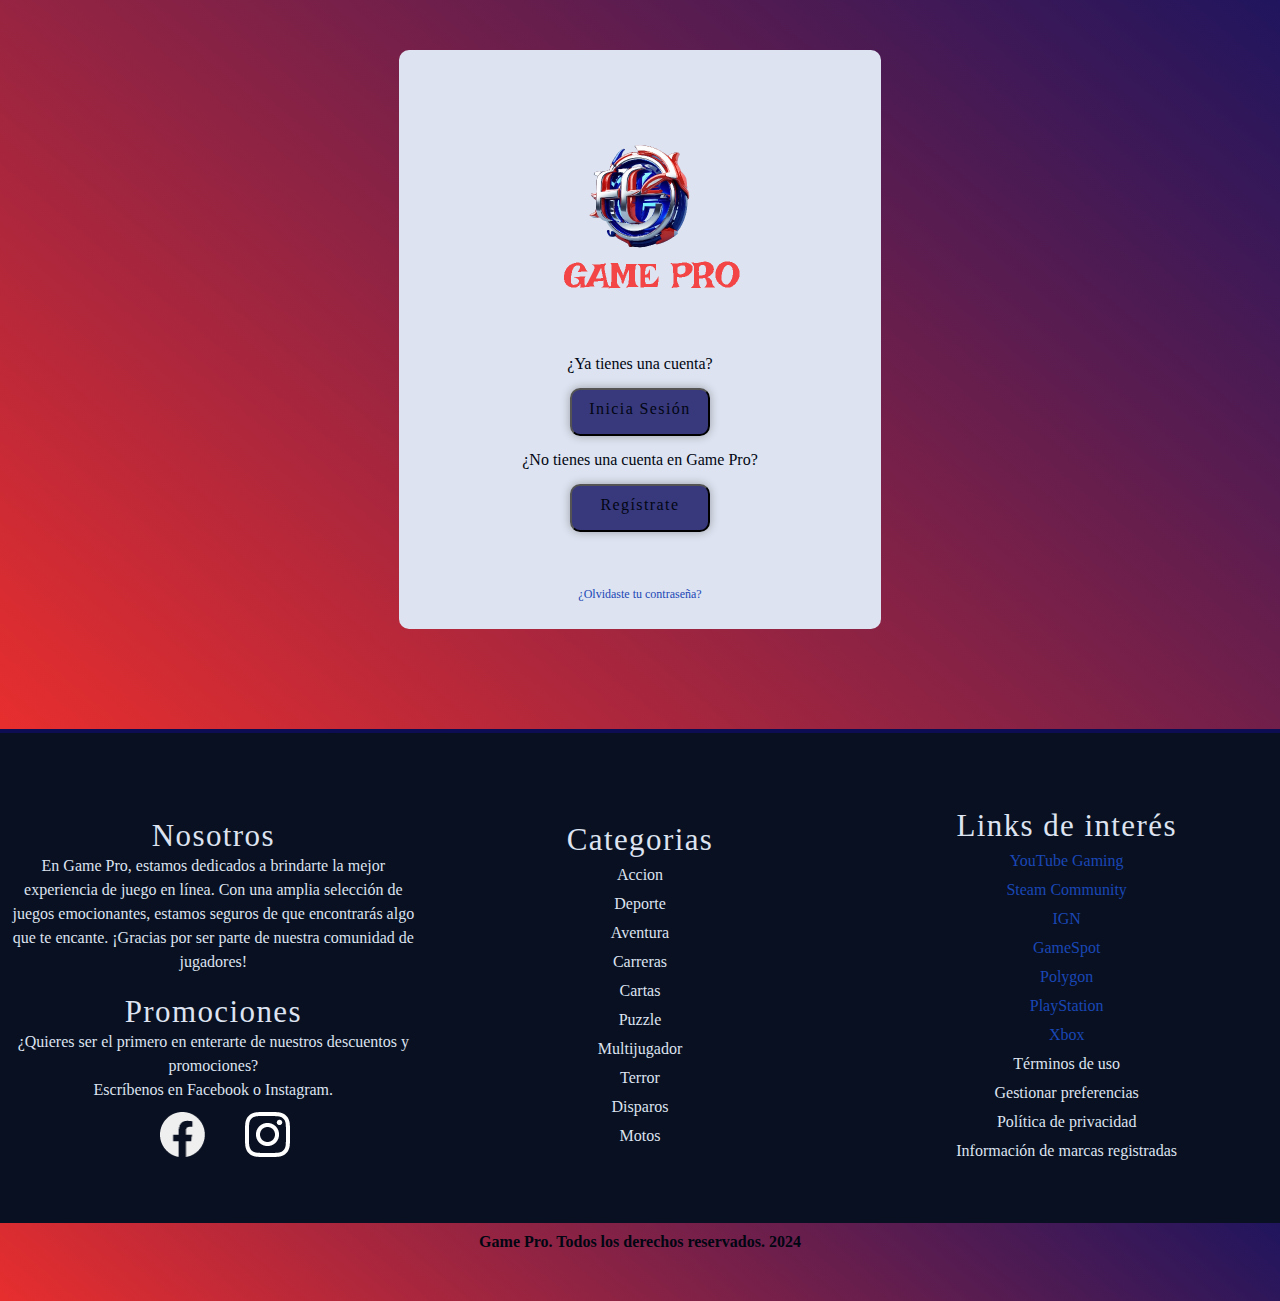
<file: index.html>
<!DOCTYPE html>
<html lang="en">
<head>
    <meta charset="UTF-8">
    <meta name="viewport" content="width=device-width, initial-scale=1.0">
    <link rel="stylesheet" href="css/style.css">
    <title>Login(index)</title>
</head>
<body>
    <div class="body">
        <div class="container">
            <div class="form">
                <div class="form_logo">
                    <div class="logo-container">
                        <a href="home.html">
                            <img id="logo" src="imgA/logo-claro.png" class="img">
                        </a>
                    </div>
                </div>
                <form class="form"> 
                    <div class="text">
                        <h6>¿Ya tienes una cuenta?</h6>
                    </div>
                    <div class="button-section">
                        <button class="button"><h3><a href="ingresar.html">Inicia Sesión</a></h3></button> 
                    </div>
                    <div class="text">
                        <h6>¿No tienes una cuenta en Game Pro?</h6>
                    </div> 
                    <div class="button2-section">
                        <button class="button"><h3><a href="registro.html">Regístrate</a></h3></button> 
                    </div>
                    <div class="contrasena">
                        <p class="contrasena">¿Olvidaste tu contraseña?</p>
                    </div>
                </form>
            </div>
        </div>
    </div>

    <!-- Footer -->
    <footer class="fat-footer">
        <div class="columna">
            <h3 class="blanca">Nosotros</h3>
            <p>En Game Pro, estamos dedicados a brindarte la mejor experiencia de juego en línea. Con una amplia selección de juegos emocionantes, estamos seguros de que encontrarás algo que te encante. ¡Gracias por ser parte de nuestra comunidad de jugadores!</p>
            <h3 class="blanca">Promociones</h3>
            <p>¿Quieres ser el primero en enterarte de nuestros descuentos y promociones?</p>
            <p>Escríbenos en Facebook o Instagram.</p>
            <div class="redes">
                <div class="iconos">
                    <img src="imgA/facebook.png">
                    <img src="imgA/ins.png">
                </div>
            </div>
        </div>
        <div class="columna">
            <div class="categorias">
                <ul>
                    <li><h3 class="blanca">Categorias</h3></li> 
                    <li>Accion</li>
                    <li>Deporte</li>
                    <li>Aventura</li>
                    <li>Carreras</li>
                    <li>Cartas</li>
                    <li>Puzzle</li>
                    <li>Multijugador</li>
                    <li>Terror</li>
                    <li>Disparos</li>
                    <li>Motos</li>
                    
                </ul>
            </div>
        </div>
        <div class="columna">
            <div class="terminos">
                <ul>
                    <li><h3 class="blanca">Links de interés</h3></li>
                    <div class="links">
                       
                        <li><a href="https://www.youtube.com/gaming" target="_blank">YouTube Gaming</a></li>
                        <li><a href="https://www.steamcommunity.com/" target="_blank">Steam Community</a></li>
                        <li><a href="https://www.ign.com/" target="_blank">IGN</a></li>
                        <li><a href="https://www.gamespot.com/" target="_blank">GameSpot</a></li>
                        <li><a href="https://www.polygon.com/" target="_blank">Polygon</a></li>
                        <li><a href="https://www.playstation.com/" target="_blank">PlayStation</a></li>
                        <li><a href="https://www.xbox.com/" target="_blank">Xbox</a></li>
                    </div>
                    <li>Términos de uso</li>
                    <li>Gestionar preferencias</li>
                    <li>Política de privacidad</li>
                    <li>Información de marcas registradas</li>
                </ul>
            </div>
        </div>
    </footer>
    <div class="derechos-reservados">
        <div class="pie">
            <p class="negrita">Game Pro. Todos los derechos reservados. 2024</p>
        </div>
    </div>
</body>
</html>
</file>
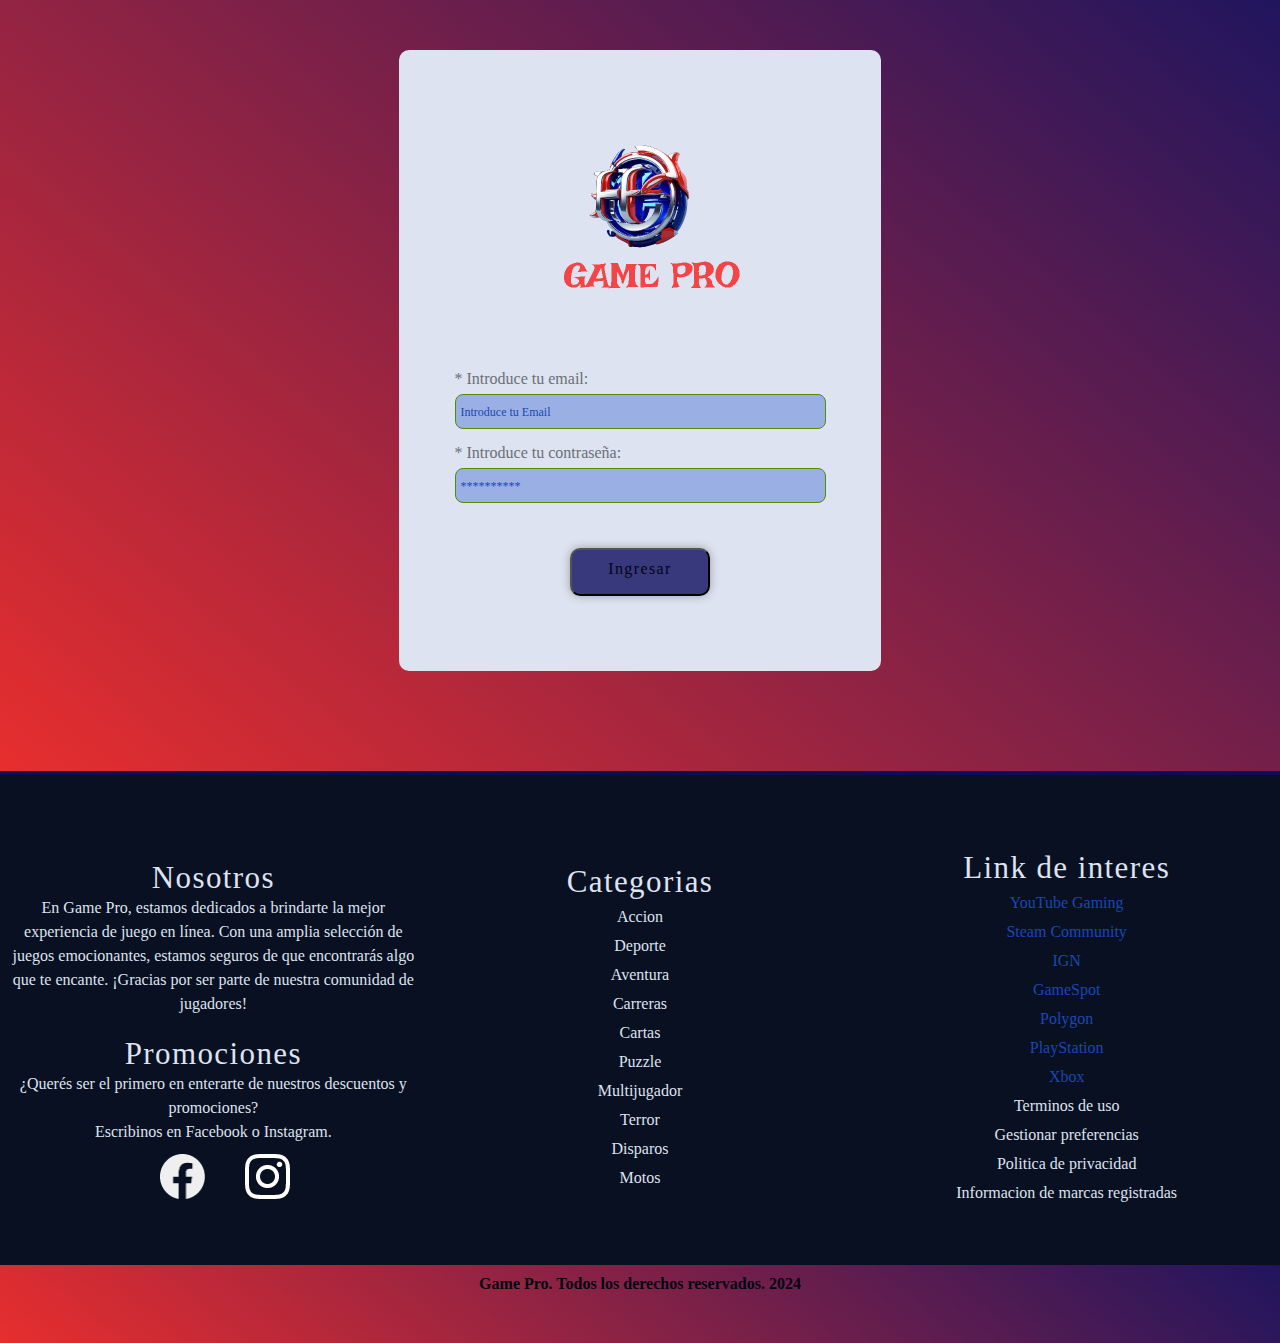
<file: ingresar.html>
<!DOCTYPE html>
<html lang="en">
<head>
    
    <meta charset="UTF-8">
    <meta name="viewport" content="width=device-width, initial-scale=1.0">
    <link rel="stylesheet" href="css/style.css">
   
    
    <title>Ingresar</title>
</head>
<body>

<div class="body">

    <div class="container ">
        <div class="contenedor_3d">

        <div class="form">

            <div class="form_logo">

                 <div class="logo-container">

                    <img id="logo"  src="imgA/logo-claro.png" class="img">
                </div>
                   
                </div>


        
            <form id="miFormulario">
<div class="form">
            <div class="email">
                <label for="email"><p class="etiq" >* Introduce tu email:</p></label>
                <input type="email" name="correo"  id="email" placeholder ="Introduce tu Email" required>
            </div>
            <div class="input-container">
                <label for="password"><p class="etiq">* Introduce tu contraseña:</p></label>
                <input type="password" name="contrasena"  id="password" placeholder="**********" required>
            </div>
            <button type="submit" class="button btn  bt efectos"><h3><a href="loading.html">Ingresar</a></h3></button>

            <div id="mensaje-confirmacion" class="oculto">¡Registro exitoso!</div>
            
        </div>
            </form>
        </div>
                  </div>
                       </div>
                    </div>

<!-------------------------------------------Footer------------------------------------------>

   

<footer class="fat-footer">
    <div class="columna">

         <h3 class="blanca">Nosotros</h3>

         <p>En Game Pro, estamos dedicados a brindarte la mejor experiencia de juego en línea. Con una amplia selección de juegos emocionantes, estamos seguros de que encontrarás algo que te encante.  ¡Gracias por ser parte de nuestra comunidad de jugadores!</p>
         <h3 class="blanca">Promociones</h3>
        <p >¿Querés ser el primero en enterarte de nuestros descuentos y promociones? </p>
       
        
        <p>Escribinos en Facebook o Instagram. </p>

         <div class="redes">
          

           <div class="iconos">

             <img src="imgA/facebook.png">
              <img src="imgA/ins.png">


                 </div>
                       </div>
    
                               </div>





        
    <div class="columna">

        <div class="categorias">
        
            <ul>

       <li><h3 class="blanca">Categorias</h3></li> 

        <li>Accion</li>
        <li>Deporte</li>
        <li>Aventura</li>
        <li>Carreras</li>
        <li>Cartas</li>
        <li>Puzzle</li>
        <li>Multijugador</li>
        <li>Terror</li>
        <li>Disparos</li>
        <li>Motos</li>
        

    </ul>

                        </div>

    </div>



    <div class="columna">

        <div class="terminos">
        <ul>
           

        <li><h3 class="blanca">Link de interes</h3></li>
        <div class="links">
           
            <li><a href="https://www.youtube.com/gaming" target="_blank">YouTube Gaming</a></li>
            <li><a href="https://www.steamcommunity.com/" target="_blank">Steam Community</a></li>
            <li><a href="https://www.ign.com/" target="_blank">IGN</a></li>
            <li><a href="https://www.gamespot.com/" target="_blank">GameSpot</a></li>
            <li><a href="https://www.polygon.com/" target="_blank">Polygon</a></li>
            <li><a href="https://www.playstation.com/" target="_blank">PlayStation</a></li>
            <li><a href="https://www.xbox.com/" target="_blank">Xbox</a></li>
        </div>
        <li>Terminos de uso</li>
        <li>Gestionar preferencias</li>
        <li>Politica de privacidad</li>
        <li>Informacion de marcas registradas</li>
        </ul>
        
        
    </ul>

    </div>

    </div>

</footer>

<div class="derechos-reservados">
    <div class="pie">

    <p class="negrita">Game Pro. Todos los derechos reservados. 2024</p>
   </div>
</div>
<script src="js/script.js"></script>
</body>
</html>
</file>
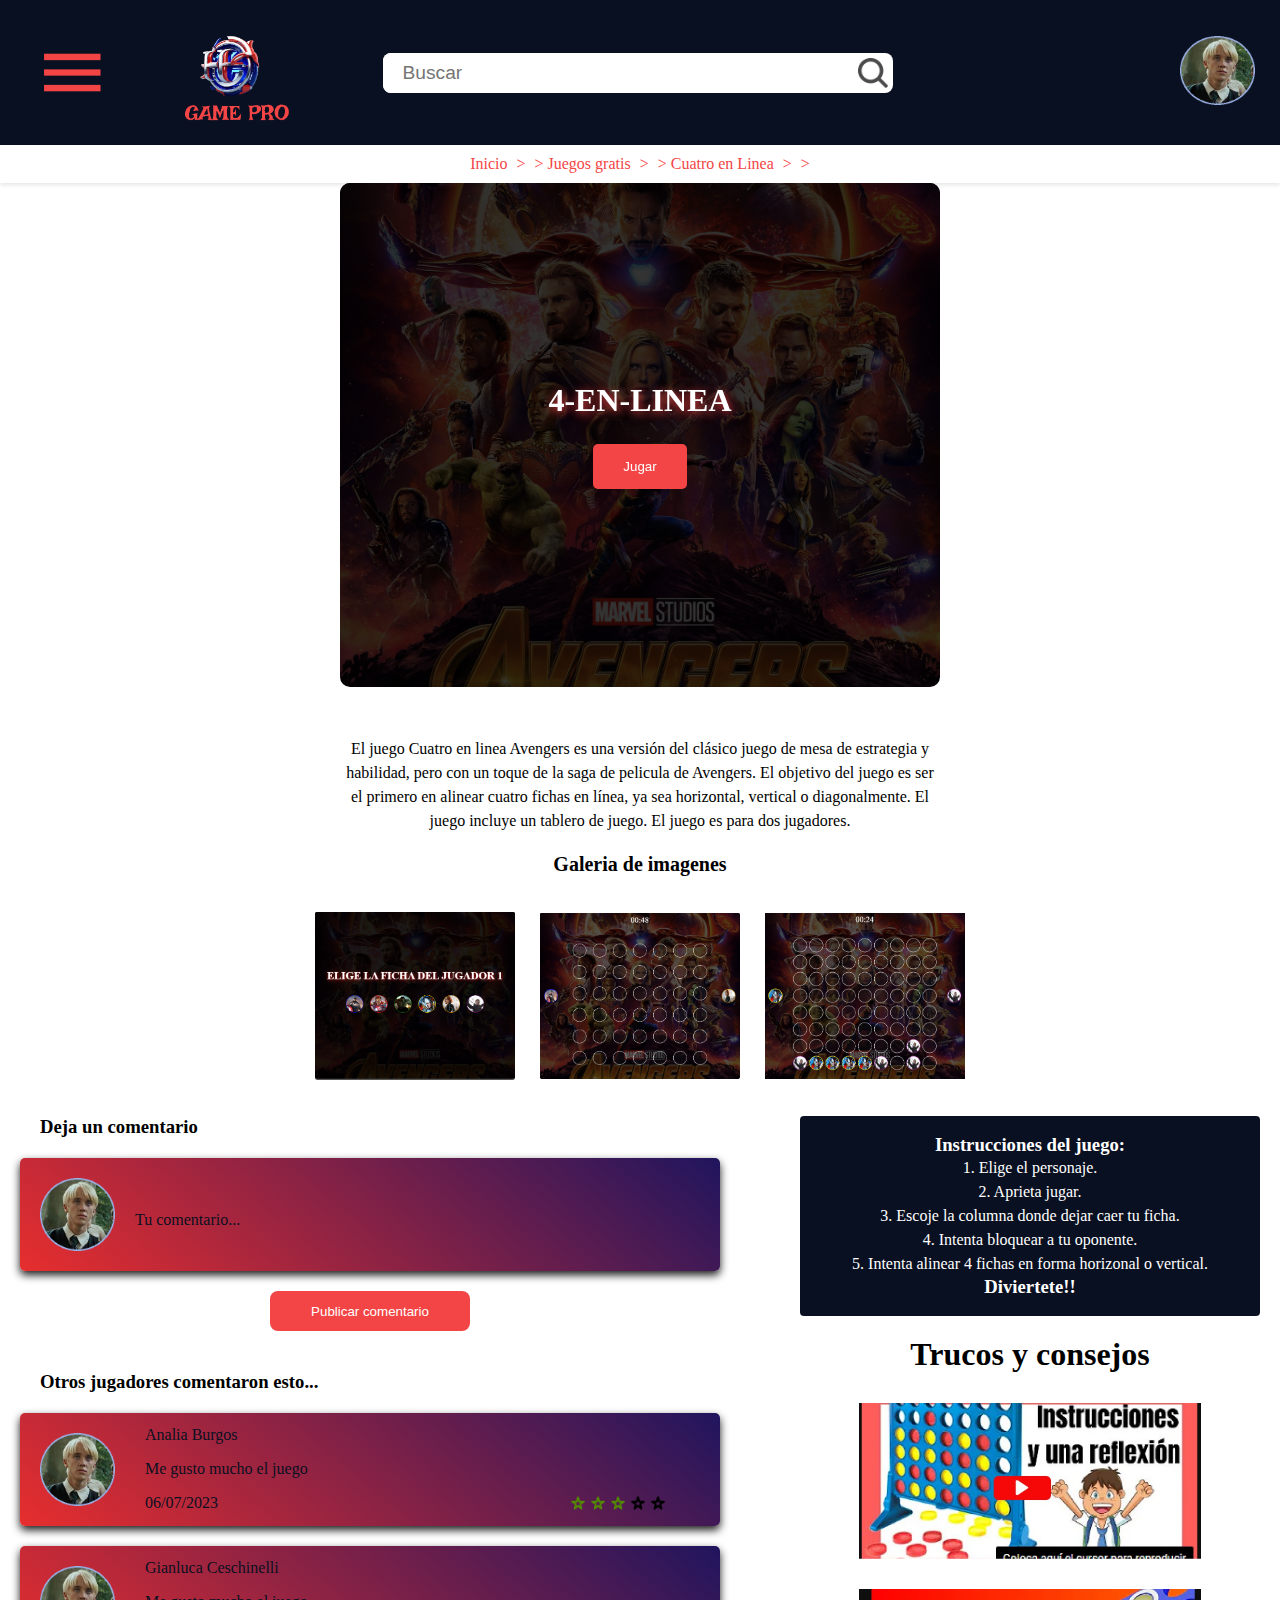
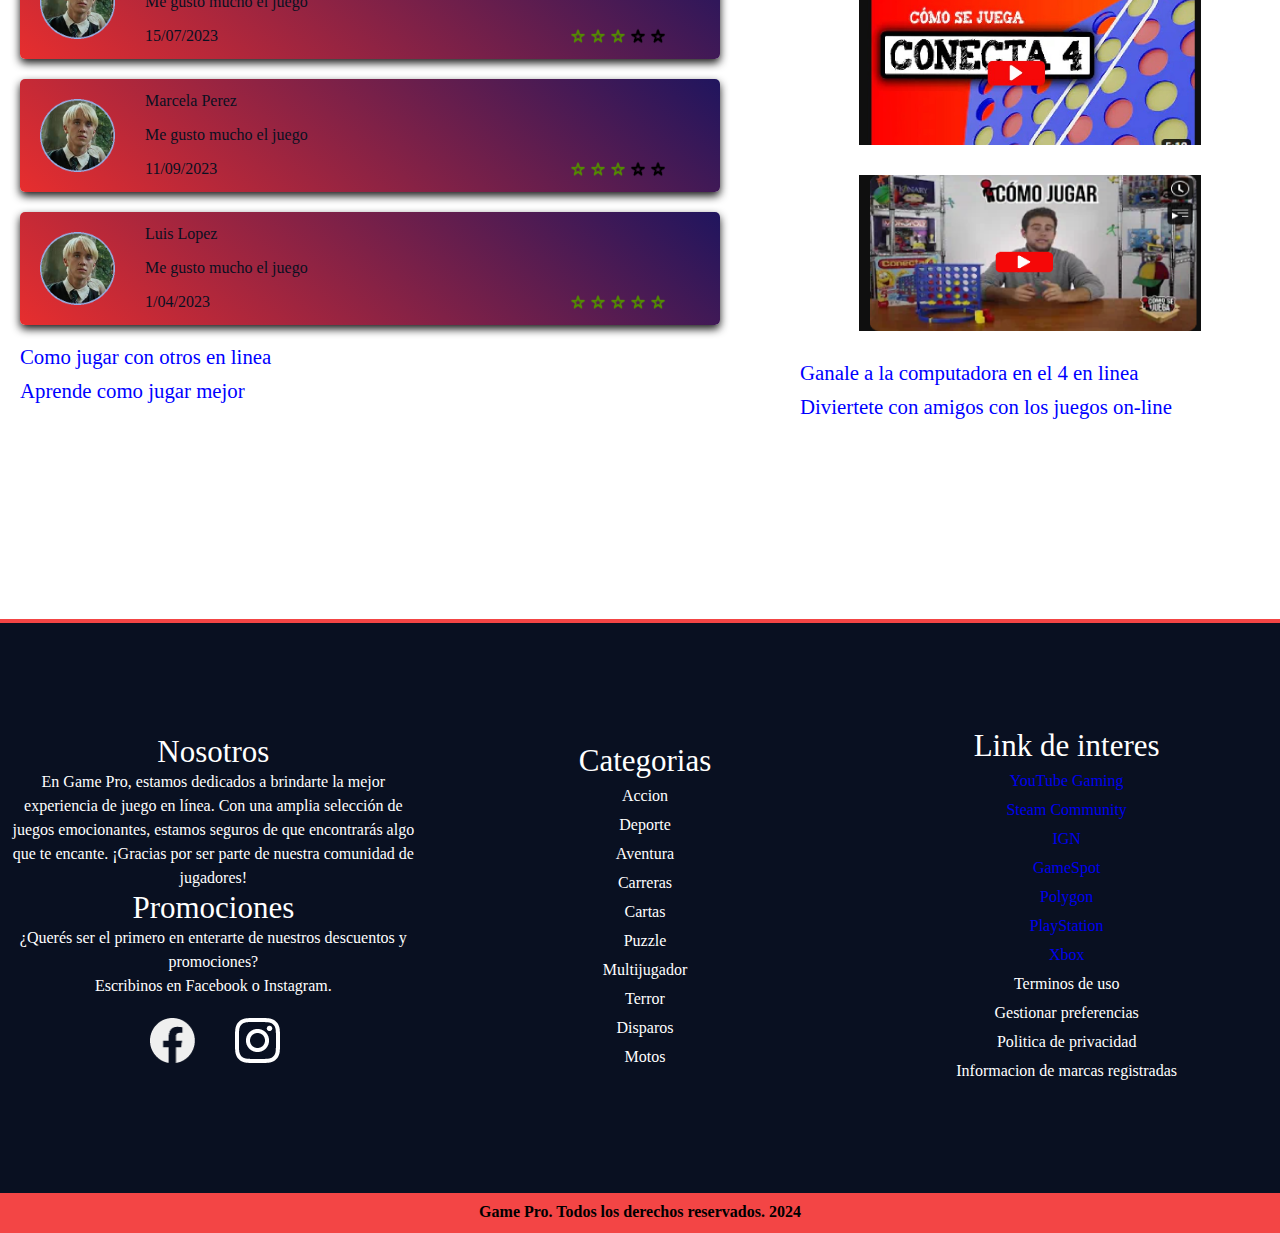
<file: juego.html>
<!DOCTYPE html>
<html lang="en">
<head>
    <meta charset="UTF-8">
    <meta name="viewport" content="width=device-width, initial-scale=1.0">
    <title>Juego</title>
    <link rel="stylesheet" href="css/styleJuego.css">
</head>
<body>
    <div class="contenedor">
        <header>
            
            <nav class="nav-contenedor">

                
                <div class="menu-desplegable">
                    <div class="btn-menu">
                        <img class="img-hamburguesa" src="imgA/menu.png" alt="menuHamburguesa">
                    </div>

                    <div class="menu">
                        <ul class="navegacion">
                            <li>Inicio</li>
                            <li>Juegos gratis</li>
                            <li>Juegos destacados</li>
                            <li>Ofertas</li>
                            <li>Nuevos</li>
                            <li>Mis juegos</li>
                        </ul>
                    </div>
                </div>

                <!-------------------------------------------------------------------------->
                <div class="logo-contenedor">
                    <a href="home.html">
                    
                    <img class="img-logo" src="imgA/logo-claro.png" alt="logo"></a></div> 
                <div class="Breadcrumbs"></div> 




                     
        <div class="contenedor-buscar">
            <div class="buscar">
            <input type="text" class="input-buscar" placeholder="Buscar">
                <img  src="img/iconoBuscar.png" alt="iconoBuscar" id="icono-buscar">
            </div>
        </div>

            <div class="usuario-contenedor">
                <a href="index.html">
                <img src="img/imagenUsuario.png" alt="imagenUsuario" id="imagen-usuario"></a>
            </div> 
            </nav>

       
           
        </header>



    <div class="fila fila-80">
        <!-- Contenido de la fila 2 -->
        <div class="breadcrumbs">
            <a href="#">Inicio</a>
            <span> &gt; </span>
            <a href="#">Juegos gratis</a>
            <span> &gt; </span>
            <a href="#">Cuatro en Linea</a>
            <span> &gt; </span>
            
        </div>
    </div>

    <div class="contenedor">



        <div class="juego-contenedor"> 
            <div class="juego">
                <div class="inicio">
                    <div class="paso-1">
                        <h1>4-en-linea</h1>
                        <button>Jugar</button>
                    </div>
                    <div class="paso-2">
                        <h1>Modo de juego</h1>
                        <div class="container-modos">
                            <div id="4" class="card-modo">4 en linea</div>
                            <div id="5" class="card-modo">5 en linea</div>
                            <div id="6" class="card-modo">6 en linea</div>
                        </div>
                    </div>
                    <div class="paso-3">
                        <h1>Elige la ficha del jugador 1</h1>
                        <div class="container-fichas">
                            <div class="grupo-ficha grupo-1">
                                <img class="ficha" style="border: 1px solid blue;" src="img/avengers/capitan-america.webp"/>
                                <img class="ficha" style="border: 1px solid red;" src="img/avengers/iron-man.webp"/>
                                <img class="ficha" style="border: 1px solid green;" src="img/avengers/hulk.jpg"/>
                                <img class="ficha" style="border: 1px solid yellow;" src="img/avengers/thor.jpeg"/>
                            </div>
                          
                            <div class="grupo-ficha grupo-2">
                                <img class="ficha" style="border: 1px solid blue;" src="img/avengers/capitan-america.webp"/>
                                <img class="ficha" style="border: 1px solid red;" src="img/avengers/iron-man.webp"/>
                                <img class="ficha" style="border: 1px solid green;" src="img/avengers/hulk.jpg"/>
                                <img class="ficha" style="border: 1px solid yellow;" src="img/avengers/thor.jpeg"/>
                            </div>      
                        </div>
                    </div>
                    <div class="paso-4"></div>
                </div>
                <div class="container-timer">
                    <div class="timer"></div>
                  </div>
                <img id="backgroundImage" src="img/avengers/background.jpg" style="display: none;">
                <div class="win">
                    <h1></h1>  
                    <button>Volver a jugar</button>
                </div>
                <canvas id="canvas" width="500px" height="500px"></canvas>
            </div>

         
        </div>
        <div class="descripcion-juego">
            <p>
                El juego Cuatro en linea Avengers es una versión del clásico juego de mesa de estrategia y habilidad, pero con un toque de la saga de pelicula de Avengers. El objetivo del juego es ser el primero en alinear cuatro fichas en línea, ya sea horizontal, vertical o diagonalmente. El juego incluye un tablero de juego. El juego es para dos jugadores.
            </p>
        </div>

        <div class="galeria-juego">
            <h2>Galeria de imagenes</h2>
            <div class="container-imgs">
                <img src="img/avengers/captura1-4-en-raya.png" />
                <img src="img/avengers/captura2-4-en-raya.png" />
                <img src="img/avengers/captura3-4-en-raya.png" />
            </div>
        </div>
        <div class="comentarios-instrucciones-videos">
        <div class="comentarios">
        <h3>Deja un comentario</h3>
        <div class="comentario">
            <img class="imagen-usuario" src="img/imagenUsuario.png" alt="imagenUsuario">
            <p>Tu comentario...</p>
        </div>
        <button class="btn-comentario">Publicar comentario</button>

        <h3>Otros jugadores comentaron esto...</h3>
        <div class="comentario">
            <img class="imagen-usuario" src="img/imagenUsuario.png" alt="imagenUsuario">
            <div>
            <p>Analia Burgos</p>
            <p>Me gusto mucho el juego</p>
            <p>06/07/2023</p>
            </div>
            <div class="cont-estrellas">
                <img src="img/estrellaVerde.png" alt="Estrella">
                <img src="img/estrellaVerde.png" alt="Estrella">
                <img src="img/estrellaVerde.png" alt="Estrella">
                <img src="imgA/estrella.png" alt="Estrella">
                <img src="imgA/estrella.png" alt="Estrella">
            </div>
        </div>

        <div class="comentario">
            <img class="imagen-usuario" src="img/imagenUsuario.png" alt="imagenUsuario">
            <div>
                <p>Gianluca Ceschinelli</p>
                <p>Me gusto mucho el juego</p>
                <p>15/07/2023</p>
                </div>
                <div class="cont-estrellas">
                    <img src="img/estrellaVerde.png" alt="Estrella">
                    <img src="img/estrellaVerde.png" alt="Estrella">
                    <img src="img/estrellaVerde.png" alt="Estrella">
                    <img src="imgA/estrella.png" alt="Estrella">
                    <img src="imgA/estrella.png" alt="Estrella">
                </div>
        </div>

        <div class="comentario">
            <img class="imagen-usuario" src="img/imagenUsuario.png" alt="imagenUsuario">
            <div>
                <p>Marcela Perez</p>
                <p>Me gusto mucho el juego</p>
                <p>11/09/2023</p>
                </div>
                <div class="cont-estrellas">
                    <img src="img/estrellaVerde.png" alt="Estrella">
                    <img src="img/estrellaVerde.png" alt="Estrella">
                    <img src="img/estrellaVerde.png" alt="Estrella">
                    <img src="imgA/estrella.png" alt="Estrella">
                    <img src="imgA/estrella.png" alt="Estrella">
                </div>
        </div>

        <div class="comentario">
            <img class="imagen-usuario" src="img/imagenUsuario.png" alt="imagenUsuario">
            <div>
                <p>Luis Lopez</p>
                <p>Me gusto mucho el juego</p>
                <p>1/04/2023</p>
                </div>
                <div class="cont-estrellas">
                    <img src="img/estrellaVerde.png" alt="Estrella">
                    <img src="img/estrellaVerde.png" alt="Estrella">
                    <img src="img/estrellaVerde.png" alt="Estrella">
                    <img src="img/estrellaVerde.png" alt="Estrella">
                    <img src="img/estrellaVerde.png" alt="Estrella">
                </div>

                
        </div>
        <div class="columna-link">
            <div>
            <a class="link-juego" href="#">Como jugar con otros en linea</a>
            </div>
            <div>
            <a class="link-juego" href="#">Aprende como jugar mejor</a>
            </div>
          </div>

        </div>
        <section class="seccion-derecha">
            
        <div class="instrucciones">
            <h3>Instrucciones del juego:</h3>
            <p>1. Elige el personaje.</p>
            <p>2. Aprieta jugar.</p>
            <p>3. Escoje la columna donde dejar caer tu ficha.</p>
            <p>4. Intenta bloquear a tu oponente.</p>
            <p>5. Intenta alinear 4 fichas en forma horizonal o vertical.</p>
            <h3>Diviertete!!</h3>
        </div>

        
        <div class="videos">
            <h1>Trucos y consejos</h1>
            <div>
                <img src="imgA/video1.jpg" alt="video1" class="imagen-videos">
            </div>
            <div>
                <img src="imgA/video2.jpg" alt="video2" class="imagen-videos">
            </div>
            <div>
                <img src="imgA/video3.png" alt="video3" class="imagen-videos">
            </div>
            <div class="columna-link">
                <a class="link-juego" href="#">Ganale a la computadora en el 4 en linea</a>
                <a class="link-juego" href="#">Diviertete con amigos con los juegos on-line
              </a>
              </div>
        </div>

        </section>
    </div>
    </div> 
    <!-----------------------------footer------------------------------->
    <footer class="fat-footer">
        <div class="columna">
    
             <h3 class="blanca">Nosotros</h3>
    
             <p>En Game Pro, estamos dedicados a brindarte la mejor experiencia de juego en línea. Con una amplia selección de juegos emocionantes, estamos seguros de que encontrarás algo que te encante.  ¡Gracias por ser parte de nuestra comunidad de jugadores!</p>
             <h3 class="blanca">Promociones</h3>
            <p >¿Querés ser el primero en enterarte de nuestros descuentos y promociones? </p>
           
            
            <p>Escribinos en Facebook o Instagram. </p>
    
             <div class="redes">
              
    
               <div class="iconos">
    
                 <img src="imgA/facebook.png">
                  <img src="imgA/ins.png">
    
    
                     </div>
                           </div>
        
                                   </div>
    
    
    
    
    
            
        <div class="columna">
    
            <div class="categorias">
            
                <ul>
    
           <li><h3 class="blanca">Categorias</h3></li> 
    
            <li>Accion</li>
            <li>Deporte</li>
            <li>Aventura</li>
            <li>Carreras</li>
            <li>Cartas</li>
            <li>Puzzle</li>
            <li>Multijugador</li>
            <li>Terror</li>
            <li>Disparos</li>
            <li>Motos</li>
           
    
        </ul>
    
                            </div>
    
        </div>
    
    
    
        <div class="columna">
    
            <div class="terminos">
            <ul>
               
    
            <li><h3 class="blanca">Link de interes</h3></li>
            <div class="links">
                
                <li><a href="https://www.youtube.com/gaming" target="_blank">YouTube Gaming</a></li>
                <li><a href="https://www.steamcommunity.com/" target="_blank">Steam Community</a></li>
                <li><a href="https://www.ign.com/" target="_blank">IGN</a></li>
                <li><a href="https://www.gamespot.com/" target="_blank">GameSpot</a></li>
                <li><a href="https://www.polygon.com/" target="_blank">Polygon</a></li>
                <li><a href="https://www.playstation.com/" target="_blank">PlayStation</a></li>
                <li><a href="https://www.xbox.com/" target="_blank">Xbox</a></li>
            </div>
            <li>Terminos de uso</li>
            <li>Gestionar preferencias</li>
            <li>Politica de privacidad</li>
            <li>Informacion de marcas registradas</li>
            </ul>
            
            
        </ul>
    
        </div>
    
        </div>
    
    </footer>
    
    <div class="derechos-reservados">
        <div class="pie">
    
        <p class="negrita">Game Pro. Todos los derechos reservados. 2024</p>
       </div>
    </div>
    <script src="js/4-en-linea/Timer.js"></script>
    <script src="js/4-en-linea/Player.js"></script>
    <script src="js/4-en-linea/Figure.js"></script>
    <script src="js/4-en-linea/Board.js"></script>
    <script src="js/4-en-linea/Game.js"></script>
    <script src="js/4-en-linea/main.js"></script>
    </body>
    </html>
</file>
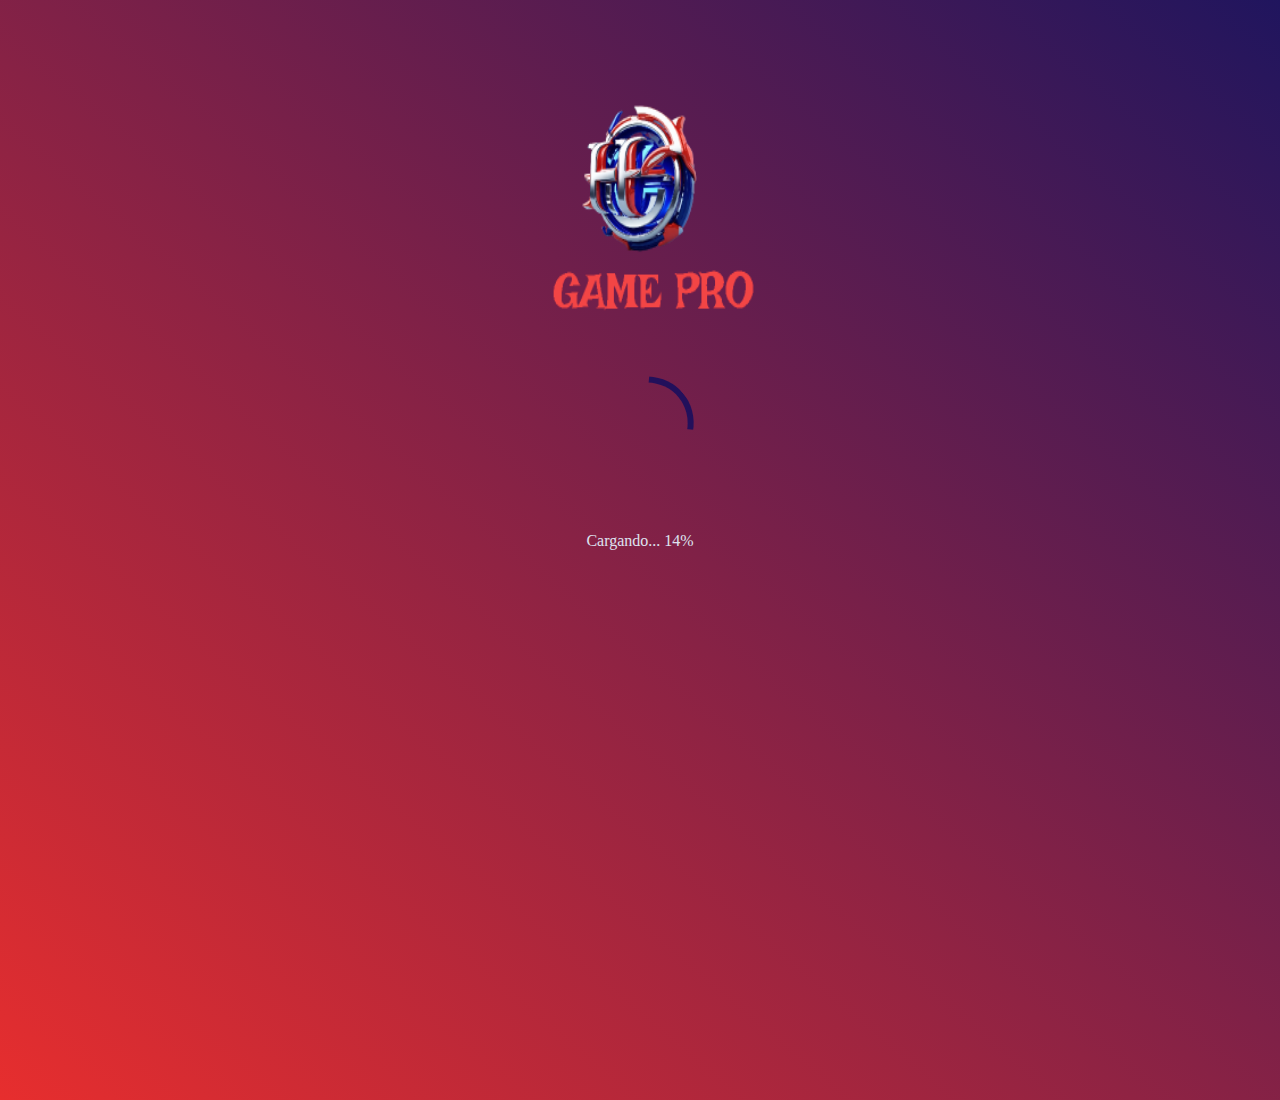
<file: loading.html>
<!DOCTYPE html>
<html lang="en">
<head>
    
    <meta charset="UTF-8">
    <meta name="viewport" content="width=device-width, initial-scale=1.0">
    <link rel="stylesheet" href="css/style.css">
    <link rel="stylesheet" href="https://cdnjs.cloudflare.com/ajax/libs/font-awesome/6.0.0-beta3/css/all.min.css">
    
    <title>Index</title>
</head>
<body>

    
<div class="body-spinner">
  

                 <div class="logo-container">

                    <img  id="logo-spinner" src="imgA/logo-claro.png" class="img">
                </div>
                   
                <div class="spinner-container">
                    <div class="spinner"></div>
                </div>
                <div class="loading-text">
                    <p>Cargando... <span id="loading-percent">0%</span></p>
                </div>
                <script src="js/script.js"></script>
        
    </div>


    
                 
</body>
</html>
</file>
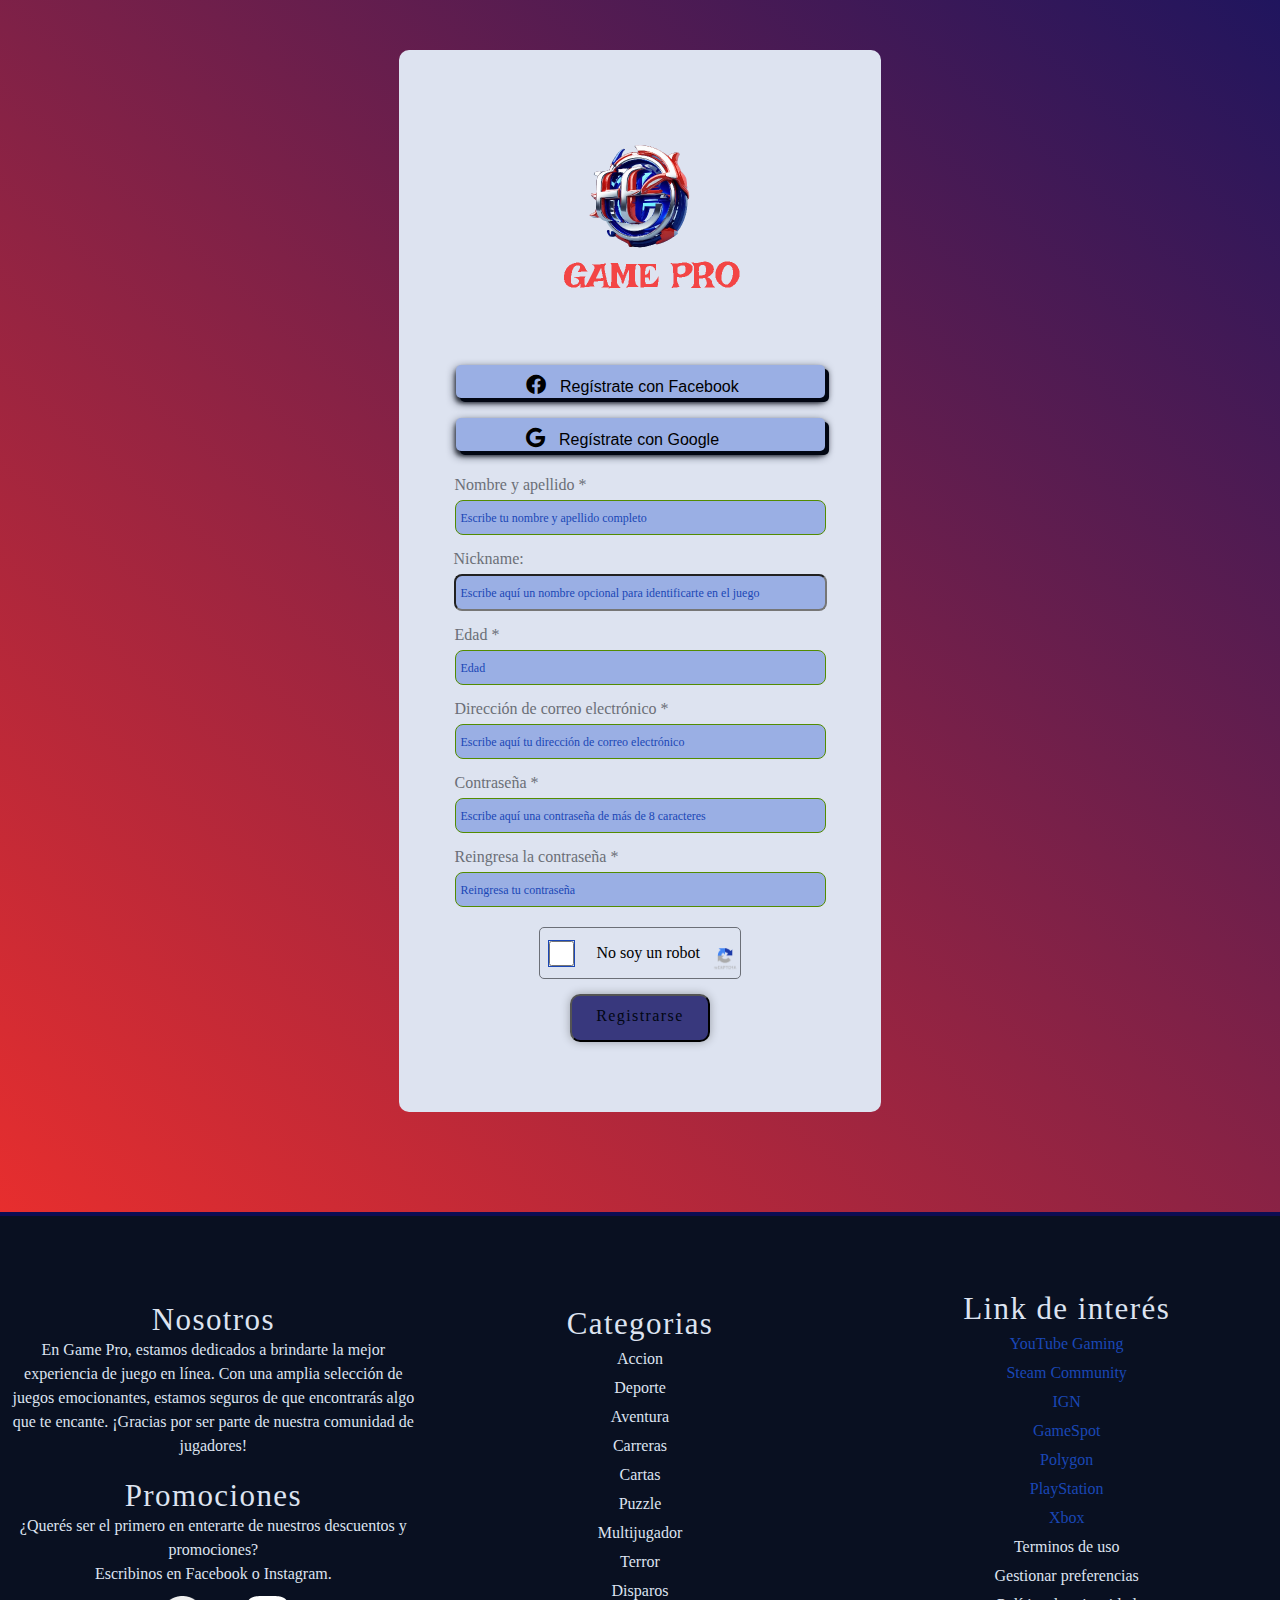
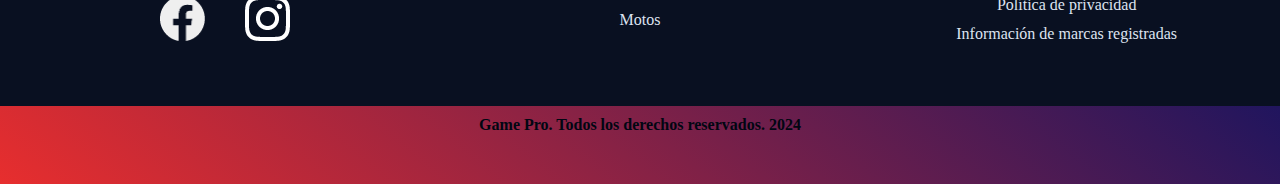
<file: registro.html>
<!DOCTYPE html>
<html lang="en">
  <head>
    <meta charset="UTF-8" />
    <meta name="viewport" content="width=device-width, initial-scale=1.0" />
    <link rel="stylesheet" href="css/style.css" />
    <link
      rel="stylesheet"
      href="https://cdnjs.cloudflare.com/ajax/libs/font-awesome/6.0.0-beta3/css/all.min.css" />
    <title>Registro</title>
  </head>
  <body>
    <div class="body">
      <div class="container">
        <div class="contenedor_3d">
          <div class="form">
            <div class="form_logo">
              <div class="logo-container">
                <a href="home.html">
                  <img
                    id="logo"
                    src="imgA/logo-claro.png"
                    class="img"
                    alt="Logo" />
                </a>
              </div>
            </div>
            <form class="form">
              <div class="form_button">
                <button class="facebook-button">
                  <i class="fab fa-facebook"></i>
                  <a href="loading.html"> Regístrate con Facebook</a>
                </button>
                <button class="google-button">
                  <i class="fab fa-google"></i>
                  <a href="loading.html"> Regístrate con Google</a>
                </button>
              </div>
              <div class="form_inputs">
                <label for="nombre"
                  ><p class="etiq">Nombre y apellido *</p></label
                >
                <input
                  type="text"
                  placeholder="Escribe tu nombre y apellido completo"
                  required />
              </div>
              <div class="form_inputs">
                <label for="nickname"><p class="etiq">Nickname:</p></label>
                <input
                  type="text"
                  placeholder="Escribe aquí un nombre opcional para identificarte en el juego" />
              </div>
              <div class="form_inputs_linea">
                <label for="edad"><p class="etiq">Edad *</p></label>
                <input type="number" placeholder="Edad" required />
              </div>
              <div class="form_inputs_linea">
                <label for="Direccion"
                  ><p class="etiq etq">
                    Dirección de correo electrónico *
                  </p></label
                >
                <input
                  type="email"
                  placeholder="Escribe aquí tu dirección de correo electrónico"
                  required />
              </div>
              <div class="form_inputs">
                <label for="Contrasena"
                  ><p class="etiq etq">Contraseña *</p></label
                >
                <input
                  type="password"
                  placeholder="Escribe aquí una contraseña de más de 8 caracteres"
                  required />
              </div>
              <div class="form_inputs">
                <label for="Contrasena"
                  ><p class="etiq etq">Reingresa la contraseña *</p></label
                >
                <input
                  type="password"
                  placeholder="Reingresa tu contraseña"
                  required />
              </div>
              <div class="contenedor">
                <div class="cuadro">
                  <input type="checkbox" id="miCheckbox" required />
                </div>
                <div class="recaptcha">
                  <p>No soy un robot</p>
                  <img src="imgA/recapcha.png" alt="Imagen" />
                </div>
              </div>
              <div id="overlay"></div>

              <div id="messageContainer"></div>

              <div class="form_button">
                <button
                  id="submitButton"
                  class="button btn bt efectos"
                  type="button">
                  <h3>Registrarse</h3>
                </button>
              </div>
              <!--para el registro-->
              <div id="overlay" style="display:none;">
                <div id="messageContainer">
                    <img id="okHandImage" src="imgA/logo-claro.png" alt="OK" style="position:absolute; top:50%; left:50%; transform: translate(-50%, -50%); opacity:0;">
                    <p>excelente! ya puedes ingresar!</p>
                </div>
            </div>
            
             
            </form>
          </div>
        </div>
      </div>
    </div>

    <!-- Footer -->
    <footer class="fat-footer">
      <div class="columna">
        <h3 class="blanca">Nosotros</h3>
        <p>
          En Game Pro, estamos dedicados a brindarte la mejor experiencia de
          juego en línea. Con una amplia selección de juegos emocionantes,
          estamos seguros de que encontrarás algo que te encante. ¡Gracias por
          ser parte de nuestra comunidad de jugadores!
        </p>
        <h3 class="blanca">Promociones</h3>
        <p>
          ¿Querés ser el primero en enterarte de nuestros descuentos y
          promociones?
        </p>
        <p>Escribinos en Facebook o Instagram.</p>
        <div class="redes">
          <div class="iconos">
            <img src="imgA/facebook.png" alt="Facebook" />
            <img src="imgA/ins.png" alt="Instagram" />
          </div>
        </div>
      </div>
      <div class="columna">
        <div class="categorias">
          <ul>
            <li><h3 class="blanca">Categorias</h3></li>
            <li>Accion</li>
            <li>Deporte</li>
            <li>Aventura</li>
            <li>Carreras</li>
            <li>Cartas</li>
            <li>Puzzle</li>
            <li>Multijugador</li>
            <li>Terror</li>
            <li>Disparos</li>
            <li>Motos</li>
           
          </ul>
        </div>
      </div>
      <div class="columna">
        <div class="terminos">
          <ul>
            <li><h3 class="blanca">Link de interés</h3></li>
            <div class="links">
              
              <li>
                <a href="https://www.youtube.com/gaming" target="_blank"
                  >YouTube Gaming</a
                >
              </li>
              <li>
                <a href="https://www.steamcommunity.com/" target="_blank"
                  >Steam Community</a
                >
              </li>
              <li><a href="https://www.ign.com/" target="_blank">IGN</a></li>
              <li>
                <a href="https://www.gamespot.com/" target="_blank">GameSpot</a>
              </li>
              <li>
                <a href="https://www.polygon.com/" target="_blank">Polygon</a>
              </li>
              <li>
                <a href="https://www.playstation.com/" target="_blank"
                  >PlayStation</a
                >
              </li>
              <li>
                <a href="https://www.xbox.com/" target="_blank">Xbox</a>
              </li>
            </div>
            <li>Terminos de uso</li>
            <li>Gestionar preferencias</li>
            <li>Política de privacidad</li>
            <li>Información de marcas registradas</li>
          </ul>
        </div>
      </div>
    </footer>

    <div class="derechos-reservados">
      <div class="pie">
        <p class="negrita">Game Pro. Todos los derechos reservados. 2024</p>
      </div>
    </div>

    <script src="js/script.js"></script>
  </body>
</html>
</file>
<file: css/style.css>
* {
  margin: 0px;
  padding: 0px;
}

:root {
  /*--color-primario: #091021;*/
  --color-primario2: #091021;
  --color-primario:linear-gradient(40deg, #e72e2e, rgb(32, 21, 94));

  /*--color-secundario: #f34545;*/

  --color-secundario:#0e0d5fcb;

  --color-secundarioL1: #f3abab;
  --color-secundarioL2: #e3d8d8;
  --color-secundarioS1: #f34545;
  --color-secundarioS2: #9f3232;
  --color-primarioL1: #1a47b6;
  --color-primarioL2: #9aafe4;
  --color-primarioS1: #091021;
  --color-primarioS2: #0a0d14;
  --color-neutro_claro: #dde3f0;
  --color-neutro_oscuro: #010612;
  --color-gris: #6b6f77;
  --color-inputs: #dde3f0;
  --color-alerta: #b60505;
  --color-acento: #538c00;
}

/*----------letras-------------------------------------*/

h3 {
  font-family: Roboto;
  font-size: 31px;
  font-style: normal;
  font-weight: 400;
  line-height: normal;
  text-align: center;
}

.body-normal {
  font-family: Roboto;
  font-size: 16px;
  font-style: normal;
  font-weight: 400;
  line-height: normal;
}

.texto-boton {
  text-align: center;
  font-family: Roboto;
  font-size: 14px;
  font-style: normal;
  font-weight: 400;
  line-height: normal;
  letter-spacing: 1.4px;
}

.input-chica {
  font-family: Roboto;
  font-size: 10px;
  font-style: normal;
  font-weight: 400;
  line-height: normal;
}

.texto-chico {
  font-family: Roboto;
  font-size: 12px;
  font-style: normal;
  font-weight: 400;
  line-height: normal;
}

.portada {
  font-family: Roboto;
  font-size: 40px;
  font-style: normal;
  font-weight: 400;
  line-height: normal;
}

h2 {
  font-family: Roboto;
  font-size: 39px;
  font-style: normal;
  font-weight: 400;
  line-height: normal;
}

h4 {
  font-family: Roboto;
  font-size: 25px;
  font-style: normal;
  font-weight: 400;
  line-height: normal;
}

.body-negrita {
  font-family: Roboto;
  font-size: 16px;
  font-style: normal;
  font-weight: 700;
  line-height: normal;
}

body {
  background-color: var(--color-primario);
}

.body {
  width: 100%;
  
  background: var(--color-primario);
  display: flex;
  flex-direction: column;
  justify-content: flex-start; /* Para alinear el contenido en la parte superior */
  align-items: center;

  padding-top: 50px;
  padding-bottom: 50px; /* Agrega un margen superior de 50px */
}

.form {
  color: #000;
  display: flex;
  width: 482px;
  /*height: 725px;
    */
  flex-shrink: 0;
  flex-direction: column;
  justify-content: center;
  align-items: center;
  background: var(--color-neutro_claro);
  text-align: center;
  margin-bottom: 50px;
  padding-top: 50px;
  border-radius: 10px;
  -webkit-border-radius: 10px;
  -moz-border-radius: 10px;
  -ms-border-radius: 10px;
  -o-border-radius: 10px;
}

#overlay {
  position: fixed;
  top: 0;
  left: 0;
  width: 100%;
  height: 100%;
  background-color: rgba(0, 0, 0, 0.7); /* Color oscuro con transparencia */
  z-index: 1000; /* Un valor alto para asegurarse de que esté por encima de otros elementos */
  display: none; /* Inicialmente oculto */
}

/* Estilos para centrar el mensaje */
#messageContainer {
  position: fixed;
  font-size: 40px;
  top: 50%;
  left: 50%;
  transform: translate(-50%, -50%);
  z-index: 1001;
  /*Unvalormásaltoparaqueestéporencimadelfondooscuro*/padding: 20px;
  text-align: center;
  color: #fff;
  font-weight: 900;
  text-shadow: #538c00 1px 1px 1px;
  animation: mensaje 1s infinite alternate;
  -webkit-transform: translate(-50%, -50%);
  -moz-transform: translate(-50%, -50%);
  -ms-transform: translate(-50%, -50%);
  -o-transform: translate(-50%, -50%);
  -webkit-animation: mensaje 1s infinite alternate;
}

@keyframes mensaje {
    0% {
    }
    100%{
        text-shadow: #538c00 2px 2px 2px;

    }
}

.logo-container {
  margin-top: 20px;
  margin-bottom: 5px;
}

#logo-spinner {

  width: 250px;
  height: 250px;
  
  transition: transform 0.3s ease;
  -webkit-transition: transform 0.3s ease;
  -moz-transition: transform 0.3s ease;
  -ms-transition: transform 0.3s ease;
  -o-transition: transform 0.3s ease;
}

#logo-spinner:hover {
  transform: scale(1.5);
  -webkit-transform: scale(1.5);
  -moz-transform: scale(1.5);
  -ms-transform: scale(1.5);
  -o-transform: scale(1.5);
}

#logo {
  
  transition: transform 0.3s ease;
  -webkit-transition: transform 0.3s ease;
  -moz-transition: transform 0.3s ease;
  -ms-transition: transform 0.3s ease;
  -o-transition: transform 0.3s ease;
}

#logo:hover {
  transform: scale(1.1);
}

.text h6 {
  color: var(--color-neutro_oscuro);
  font-family: Roboto;
  font-size: 16px;
  font-style: normal;
  font-weight: 400;
  line-height: normal;
}

h3 {
  color: var(--color-primario);
  padding-top: 10px;
  text-align: center;
  font-family: Roboto;
  font-size: 16px;
  font-style: normal;
  font-weight: 400;
  line-height: normal;
  letter-spacing: 1.4px;
}

.button{
  width: 430.125px;
  height: 47.771px;
  flex-shrink: 0;
  background-color: var(--color-primario);
  fill: var(--color-primario);
  border-radius: 10px;
  box-shadow: black 5px 13px 10px 1px;
  transition: box-shadow 0.3s ease-in-out;
  box-shadow: 2px 2px 7px rgba(0, 0, 0, 0.2);
  cursor: pointer;
  margin: 15px;
  -webkit-transition: box-shadow 0.3s ease-in-out;
  -moz-transition: box-shadow 0.3s ease-in-out;
  -ms-transition: box-shadow 0.3s ease-in-out;
  -o-transition: box-shadow 0.3s ease-in-out;
  -webkit-border-radius: 10px;
  -moz-border-radius: 10px;
  -ms-border-radius: 10px;
  -o-border-radius: 10px;
}
.button:hover {
  box-shadow: 4px 4px 8px rgba(0, 0, 0, 0.3);
  background-color: var(--color-secundarioL1);
}

label {
  width: 300px;
  height: 21px;
  flex-shrink: 0;
  font-family: Roboto;
  font-size: 16px;
  font-style: normal;
  font-weight: 400;
  line-height: normal;
  text-decoration-line: none;
  display: block;
  margin-bottom: 3px;
  color: var(--color-gris);
  -moz-text-decoration-line: none;
  margin-top: 15px;
}

input {
  transition: transform 0.2s ease;
  -webkit-transition: transform 0.2s ease;
  -moz-transition: transform 0.2s ease;
  -ms-transition: transform 0.2s ease;
  -o-transition: transform 0.2s ease;
}

input:hover {
  transform: scale(1.1);
  -webkit-transform: scale(1.1);
  -moz-transform: scale(1.1);
  -ms-transform: scale(1.1);
  -o-transform: scale(1.1);
}

input:required {
  border: 1px solid var(--color-acento);
}

.etiq {
  text-align: left;
  width: 239.795px;
  height: 21.835px;
  flex-shrink: 0;
  color: var(--color-primario);
  font-family: Roboto;
  font-size: 12px;
  font-style: normal;
  font-weight: 400;
  line-height: normal;
  text-decoration: none;
}

input[type="email"],
input[type="password"],
input[type="text"],
input[type="number"] {
  width: 369px;
  height: 33px;
  border-radius: 8px;
  background: var(--color-primarioL2);
  -webkit-border-radius: 8px;
  -moz-border-radius: 8px;
  -ms-border-radius: 8px;
  -o-border-radius: 8px;
}

input[type="password"]::placeholder,
input[type="text"]::placeholder,
input[type="email"]::placeholder,
input[type="number"]::placeholder {
  width: 100%;
  height: 21px;
  flex-shrink: 0;
  color: var(--color-primarioL1);
  font-family: Roboto;
  font-size: 12px;
  font-style: normal;
  padding-left: 5px;
  font-weight: 400;
  line-height: normal;
  text-decoration-line: none;
  -moz-text-decoration-line: none;
}

#mensaje-confirmacion {
  display: none;
  color: var(--color-acento); /* Color del mensaje de confirmación */
  font-weight: bold;
}

a {
  text-decoration: none; /* Elimina el subrayado del enlace */
  color: inherit; /* Hereda el color del texto de su elemento padre */
  /* Otra propiedad personalizada de estilo, si es necesario */
}

.etiq {
  text-align: left;
  width: 300px;
  height: 21.835px;
  flex-shrink: 0;
  color: var(--color-primario);
  font-family: Roboto;
  font-size: 16px;
  font-style: normal;
  font-weight: 400;
  line-height: normal;
  text-decoration: none;
}

.button {
  width: 140.985px;
  height: 47.771px;
  flex-shrink: 0;
  padding-bottom: 15px;
}

button[type="submit"] {
  margin-top: 45px;
  margin-bottom: 25px;
}

.facebook-button,
.google-button {
  width: 369px;
  height: 33.202px;
  flex-shrink: 0;
  padding-top: 50px;
  margin: 10px;
  background-color: var(--color-secundario);
  color: var(--color-primario);
  padding: 10px 20px;
  border: none;
  border-radius: 5px;
  font-size: 16px;
  text-align: left;
  cursor: pointer;
  transition: background-color 0.3s ease-in-out;
  -webkit-transition: background-color 0.3s ease-in-out;
  -moz-transition: background-color 0.3s ease-in-out;
  -ms-transition: background-color 0.3s ease-in-out;
  -o-transition: background-color 0.3s ease-in-out;
  border-radius: 5px;
  background: var(--color-primarioL2);
  box-shadow: 4px 4px 0px 0px var(--color-neutro_oscuro),
    0px 4px 10px 0px #0e1526, 0px 4px 4px 0px rgba(0, 0, 0, 0.25),
    0px 4px 4px 0px rgba(0, 0, 0, 0.25), 0px 4px 4px 0px rgba(0, 0, 0, 0.25),
    4px 4px 4px 0px rgba(0, 0, 0, 0.25);
  -webkit-border-radius: 5px;
  -moz-border-radius: 5px;
  -ms-border-radius: 5px;
  -o-border-radius: 5px;
  -webkit-transition: background-color 0.3s ease-in-out;
}

.facebook-button:hover,
.google-button:hover {
  background-color: var(--color-secundario);
}

.fab fa-facebook,
.fab fa-google {
  font-size: 34px;
}

.facebook-button i {
  margin-right: 10px;
  margin-left: 50px;

  font-size: 20px;
  text-align: left;
  color: var(--color-primario);
}

.google-button i {
  margin-right: 10px;
  margin-left: 50px;

  font-size: 20px;
  text-align: left;
  color: var(--color-primario);
}

.contrasena {
  width: 171px;
  height: 12px;
  flex-shrink: 0;
  color: var(--color-primarioL1);
  margin-top: 20px;
  font-family: Roboto;
  font-size: 12px;
  font-style: normal;
  font-weight: 400;
  line-height: normal;
}

.contenedor {
  display: flex;
  align-items: center;
  width: 200px;
  height: 50px;
  border: 1px solid var(--color-gris);
  margin-top: 20px;
  border-radius: 5px;
  -webkit-border-radius: 5px;
  -moz-border-radius: 5px;
  -ms-border-radius: 5px;
  -o-border-radius: 5px;
  justify-content: space-between;
}

.cuadro {
  width: 25px;
  height: 25px;
  border: 1px solid var(--color-primarioL1);
  margin-right: 20px;
  margin-left: 8px;
  margin-bottom: 10px;
  margin-top: 10px;
}

.recaptcha {
  display: flex;
  flex-direction: row;
  align-items: center;
  gap: 10px;
}
.recaptcha img {
  width: 30px;
}

.recaptcha p {
  color: #000;
}

label {
  display: flex;
  align-items: center;
  width: 100%;
  cursor: pointer;
}

input[type="checkbox"] {
  cursor: pointer;
  width: 25px;
  height: 25px;
}

.efectos {
  margin-bottom: 20px;
}

/*-------------------spinner--------------------------------------*/

.body-spinner{
  width: 100%;
  height: 1000px;
  
  background: var(--color-primario);
  display: flex;
  flex-direction: column;
  justify-content: flex-start; /* Para alinear el contenido en la parte superior */
  align-items: center;

  padding-top: 50px;
  padding-bottom: 50px; /* Agrega un margen superior de 50px */


}

.spinner-container {
  display: flex;
  justify-content: center;
  align-items: center;
  width: 100px;
  height: 100px;
  margin: 50px;
}

.spinner {
  width: 100px;
  height: 100px;
  border: 6px solid transparent;
  border-top: 6px solid var(--color-secundario);
  /*Colordelspinner*/
  border-radius: 50%;
  animation: spin 2s linear infinite;
  -webkit-animation: spin 2s linear infinite;
}

@keyframes spin {
  0% {
    transform: rotate(0deg);
    -webkit-transform: rotate(0deg);
    -moz-transform: rotate(0deg);
    -ms-transform: rotate(0deg);
    -o-transform: rotate(0deg);
  }
  100% {
    transform: rotate(360deg);
    -webkit-transform: rotate(360deg);
    -moz-transform: rotate(360deg);
    -ms-transform: rotate(360deg);
    -o-transform: rotate(360deg);
  }
}

/*-------------animaciones para botones-----*/
.button {
  background-color: var(--color-secundario);
  color: var(--color-neutro_oscuro);
  transition: background-color 0.3s ease;
  -webkit-transition: background-color 0.3s ease;
  -moz-transition: background-color 0.3s ease;
  -ms-transition: background-color 0.3s ease;
  -o-transition: background-color 0.3s ease;
 
}

.button:hover {
  background-color: var(--color-secundarioS1);
  color: var(--color-neutro_claro);
  box-shadow: rgb(37, 36, 36) 5px 8px 8px 1px;
}

.button {
  transform: scale(1);
  transition: transform 0.2s ease-in-out;
  -webkit-transition: transform 0.2s ease-in-out;
  -moz-transition: transform 0.2s ease-in-out;
  -ms-transition: transform 0.2s ease-in-out;
  -o-transition: transform 0.2s ease-in-out;
}

.button:hover {
  transform: scale(1.1);
}

.button {
  box-shadow: 0px 0px 10px rgba(0, 0, 0, 0.3);
  transition: box-shadow 0.3s ease;
  -webkit-transition: box-shadow 0.3s ease;
  -moz-transition: box-shadow 0.3s ease;
  -ms-transition: box-shadow 0.3s ease;
  -o-transition: box-shadow 0.3s ease;
}

.button:active {
  box-shadow: 0px 0px 5px rgba(0, 0, 0, 0.5);
}

/*
  .button {
    transform: rotate(0deg);
    transition: transform 0.5s ease;
  }
  
  .button:hover {
    transform: rotate(360deg);
  }

  */
/*

  .button {
    animation: blink 1s infinite;
    -webkit-animation: blink 1s infinite;
}
  
  @keyframes blink {
    0% {
      opacity: 1;
    }
    50% {
      opacity: 0;
    }
    100% {
      opacity: 1;
    }
  }
  */

/*fat footer-----------------------------*/

.fat-footer {
  
  display: grid;
  grid-template-columns: repeat(3, 1fr); /* Tres columnas con el mismo ancho */

  color: var(--color-neutro_claro);
  padding: 20px 0;
  width: 100%;
  height: 450px;
  flex-shrink: 0;
  border-top: 4px solid var(--color-secundario);
  flex-direction: column;
  justify-content: center;
  align-items: center;
  background: var(--color-primario2);
}

/* Estilo para cada columna */
.columna {
  padding: 10px;
  text-align: center;
}

.columna h3 {
  margin-top: 10px;
}

.columna ul {
  list-style: none;
  padding: 0;
}

.columna ul li {
  margin-bottom: 5px;
  line-height: 1.5;
  text-align: center;
}

.columna p {
  color: var(--color-neutro_claro);
  text-decoration: none;
}



p {
  color: var(--color-neutro_claro);

  /* Body-normal */
  font-family: Roboto;
  font-size: 16px;
  font-style: normal;
  font-weight: 400;
  line-height: 1.5;
}

.blanca {
  color: var(--color-neutro_claro);

  /* H3 */
  font-family: Roboto;
  font-size: 31px;
  font-style: normal;
  font-weight: 400;
  line-height: normal;
}

.columna .iconos {
  margin-top: auto; /* Empuja los iconos hacia abajo */
  margin-top: 10px;
  
  display: flex;
  justify-content: space-between;
  width: 90px; /* Ancho total de los iconos (45px + 45px) */
}

/* Estilo para los iconos individuales */
.columna .iconos img {
  width: 45px;
  height: 45px;
  filter: grayscale(100%) invert(1);
  margin-inline: 20px;
  -webkit-filter: grayscale(100%) invert(1);
  text-align: center;
  display: flex;
  justify-content: center; /* Centra horizontalmente los elementos en el contenedor */
  align-items: center; /* Centra verticalmente los elementos en el contenedor */
}

.redes {
  text-align: center;
  margin-left: 130px;
}

.iconos {
  display: flex;
  justify-content: center; /* Centra horizontalmente los elementos en el contenedor */
  align-items: center; /* Centra verticalmente los elementos en el contenedor */
}

.iconos img {
  margin: 0px 10px; /* Agrega un margen horizontal para separar los iconos */
}

.links a {
  color: var(--color-primarioL1);
}

.derechos-reservados {
  width: 100%;
  height: 58px;
  flex-shrink: 0;
  background: var(--color-primario);

  text-align: center;
  padding: 10px 0;
}
.negrita {
  color: var(--color-neutro_oscuro);

  text-align: center;

  /* Body-negrita */
  font-family: Roboto;
  font-size: 16px;
  font-style: normal;
  font-weight: 700;
  line-height: normal;
}
</file>
<file: css/styleJuego.css>
* {
  margin: 0;
  padding: 0;
  list-style: none;
  text-decoration: none;
  border: none;
  outline: none;
}

/*MOBILE*/

header {
  display: flex;
  justify-content: center;
}

nav {
  display: flex;
  width: 100%;
  justify-content: space-between;
}

.img-hamburguesa {
  display: flex;
  margin: 5px;
  border-radius: 5px;
}

.logo-contenedor {
  display: flex;
  justify-content: center;
  align-items: center;

  & {
    .img-logo {
      display: flex;
      width: 130px;
      transition: all 0.3s ease;

    }
    .img-logo:hover{
      transform: scale(1.1) ;
      -webkit-transform: scale(1.1) ;
      -moz-transform: scale(1.1) ;
      -ms-transform: scale(1.1) ;
      -o-transform: scale(1.1) ;
}
  }
}

.img-portada {
  width: 100%;
  border-radius: 5px;
}

.menu-desplegable {
  display: flex;
}

ul.navegacion {
  width: 100%;
  display: none;
  flex-direction: column;
  color: white;
}

ul.navegacion.show {
  display: flex;
  background-color: var(--Primario, #091021);
}

ul.navegacion li {
  list-style: none;
  margin: 5px;
  padding: 10px;
}

ul.navegacion li:hover {
  background-color: var(--secundario, #f02b2b);
}


section h2 {
  display: flex;
  justify-content: center;
}

section img {
  width: 100%;
  height: 236px;
}

.imagenes-carrusel {
  display: flex;
  overflow-x: scroll;
}

.imagenes-carrusel::-webkit-scrollbar {
  display: none;
}

.card::-webkit-scrollbar {
  display: none;
}

.card:hover {
  transform: perspective(600px) rotateY(45deg);
  -webkit-transform: perspective(600px) rotateY(45deg);
  -moz-transform: perspective(600px) rotateY(45deg);
  -ms-transform: perspective(600px) rotateY(45deg);
  -o-transform: perspective(600px) rotateY(45deg);
}

.card {
  display: flex;
  flex-direction: column;
  justify-content: center;
  background: var(--Primario, #091021);
  margin: 10px;
  border-radius: 10px;
  height: 100%;
  -webkit-border-radius: 10px;
  -moz-border-radius: 10px;
  -ms-border-radius: 10px;
  -o-border-radius: 10px;
}

.card img {
  width: 100%;
  height: 100%;
}

.inferior-card {
  color: white;
  border-radius: 0px 0px 8px 8px;
  width: 193px;
  height: 58px;
  display: flex;
  flex-direction: column;
  justify-content: center;
  align-items: center;
  -webkit-border-radius: 0px 0px 8px 8px;
  -moz-border-radius: 0px 0px 8px 8px;
  -ms-border-radius: 0px 0px 8px 8px;
  -o-border-radius: 0px 0px 8px 8px;
}

.precioYboton {
  display: flex;
  justify-content: space-between;
  padding: 20px;
  color: white;
}

.btn-jugar {
  display: flex;
  width: 103px;
  height: 35px;
  padding: 20px;
  justify-content: center;
  align-items: center;
  gap: 20px;
  border-radius: 8px;
  background: var(--secundario, #f34545);
  -webkit-border-radius: 8px;
  -moz-border-radius: 8px;
  -ms-border-radius: 8px;
  -o-border-radius: 8px;
}

.fat-footer {
  display: flex;
  flex-flow: wrap;
  color: white;
  background: var(--Primario, #091021);
  width: 100%;
  height: 10%;
  padding: 20px 0;
  border-top: 4px solid var(--secundario, #f02b2b);
}

.columna .iconos {
  margin: 10px;
  /* Empuja los iconos hacia abajo */
  display: flex;
  justify-content: center;
}

/* Estilo para los iconos individuales */
.columna .iconos img {
  width: 25px;
  height: 25px;
  filter: grayscale(100%) invert(1);
  -webkit-filter: grayscale(100%) invert(1);
  margin: 10px;
}

.derechos-reservados {
  width: 100%;
  height: 10px;
  background: var(--secundario, #f02b2b);
  text-align: center;
  padding: 10px 0;
}

.columna {
  display: flex;
  flex-direction: column;
  justify-content: center;
  text-align: center;
  padding: 3px;
}

.categorias {
  margin-left: 10px;
}

.terminos {
  justify-content: center;
  align-items: center;
  padding: 75px;
}

.blanca {
  margin-top: 10px;
}

/*DESKTOP*/
@media (min-width: 1024px) {
  .btn-menu {
    margin: 30px;
  }
  .img-hamburguesa {
    width: 75px;
    transition: all 0.3s ease;
  }


  .img-hamburguesa:hover{
    transform: scale(1.1);

  }


  header {
    background-color: #091021;
    display: flex;
    justify-content: center;
    align-items: start;
  }

  .nav-contenedor {
    display: flex;
    flex-direction: row;
    gap: 20px;
  }

  .contenedor-buscar {
    display: flex;
    flex-direction: row;
    width: 100%;
    justify-content: center;
  
    align-items: center;
    gap: 3px;
    
    margin-right: 220px;
    
  }

  .buscar {
    display: flex;
    align-items: center;
    justify-content: center;
    align-content: center;
    background-color: #fff;
    border-radius: 8px;
  }

  .input-buscar,
  input[type="text"] {
    padding-left: 20px;
    width: 450px;
    height: 40px;
    font-size: 1.2rem;
    border-radius: 8px;
    -webkit-border-radius: 8px;
    -moz-border-radius: 8px;
    -ms-border-radius: 8px;
    -o-border-radius: 8px;
    transition: all 0.3s ease;
  }

  .input-buscar:hover{
    transform: scale(1.1);
    -webkit-transform: scale(1.1);
    -moz-transform: scale(1.1);
    -ms-transform: scale(1.1);
    -o-transform: scale(1.1);
}

  #icono-buscar {
    cursor: pointer;
    padding: 5px;
    opacity: 0.7;
    width: 30px;
    border-radius: 8px;
    -webkit-border-radius: 8px;
    -moz-border-radius: 8px;
    -ms-border-radius: 8px;
    -o-border-radius: 8px;
    &:hover {
      opacity: 1;
      transform: rotate(50deg);
      transition: transform 0.5s ease;
      -webkit-transform: scal;
      -moz-transform: scal;
      -ms-transform: scal;
      -o-transform: scal;
      
    }
  }

  .usuario-contenedor {
    display: flex;
    align-items: center;
    margin-right: 25px;
  }

  #imagen-usuario {
    width: 75px;
    transition: all 0.3s ease;
  }

  #imagen-usuario:hover{
    transform: scale(1.1)  ;
    -webkit-transform: scale(1.1)  ;
    -moz-transform: scale(1.1)  ;
    -ms-transform: scale(1.1)  ;
    -o-transform: scale(1.1)  ;
}

  .imagen-usuario {
    display: flex;
    width: 75px;
    padding: 20px;
  }

  .contenedor-portada {
    position: relative;
    width: 100%;
    max-width: 100%;
    /* ajusta el ancho según tus necesidades */
    margin: 0 auto;
    background-color: #000000;
    /*Para que se vea oscuro el fondo*/
  }

  .imagen-portada {
    opacity: 0.4;
    /*le damos opacidad a la imagen*/
  }

  /*CORREGIR*/
  .texto {
    display: flex;
    flex-direction: row;
    transform: translate(-50%, -50%);
    color: white;
    font-family: Roboto;
    padding: 20px;
    z-index: 1;
    /*Aseguraqueeltextoestéenprimerplano*/
    font-size: 24px;
    text-align: center;
    -webkit-transform: translate(-50%, -50%);
    -moz-transform: translate(-50%, -50%);
    -ms-transform: translate(-50%, -50%);
    -o-transform: translate(-50%, -50%);
  }

  /*fat footer-----------------------------*/

  .fat-footer {
    display: grid;
    grid-template-columns: repeat(3, 1fr);
    /* Tres columnas con el mismo ancho */

    color: white;
    padding: 20px 0;
    width: 100%;
    height: 10%;
    flex-shrink: 2;
    border-top: 4px solid var(--secundario, #f34545);
    flex-direction: column;
    justify-content: center;
    align-items: center;
    background: var(--Primario, #091021);
  }

  /* Estilo para cada columna */
  .columna {
    padding: 10px;
    text-align: center;
  }

  .columna h3 {
    margin: 0;
  }

  .columna ul {
    list-style: none;
    padding: 0;
  }

  .columna ul li {
    margin-bottom: 5px;
    line-height: 1.5;
  }

  .columna p {
    color: white;
    text-decoration: none;
  }

  

  p {
    color: #fff;

    /* Body-normal */
    font-family: Roboto;
    font-size: 16px;
    font-style: normal;
    font-weight: 400;
    line-height: 1.5;
  }

  .blanca {
    color: #fff;

    /* H3 */
    font-family: Roboto;
    font-size: 31px;
    font-style: normal;
    font-weight: 400;
    line-height: normal;
  }

  .columna .iconos {
    margin-top: auto;
    margin-top: 10px;
    margin-left: 120px;
    /* Empuja los iconos hacia abajo */
    display: flex;
    justify-content: space-between;
    width: 90px;
    /* Ancho total de los iconos (45px + 45px) */
  }

  /* Estilo para los iconos individuales */
  .columna .iconos img {
    width: 45px;
    height: 45px;
    filter: grayscale(100%) invert(1);
    margin-inline: 20px;
    -webkit-filter: grayscale(100%) invert(1);
  }

  .derechos-reservados {
    width: 100%;
    height: 20px;
    flex-shrink: 0;
    background: var(--secundario, #f34545);
    text-align: center;
    padding: 10px 0;
  }

  .negrita {
    color: #000;

    text-align: center;

    /* Body-negrita */
    font-family: Roboto;
    font-size: 16px;
    font-style: normal;
    font-weight: 700;
    line-height: normal;
  }

  /*----------------------------JUEGO*------------------------------/

  /* Estilos de los breadcrumbs */
  .breadcrumbs {
    background-color: #fff;
    padding: 10px;
    box-shadow: 0 2px 4px rgba(0, 0, 0, 0.1);
    /* Sombra ligera */
  }

  .breadcrumbs a {
    text-decoration: none;
    color: #f34545;
    /* Color de los enlaces */
  }

  .breadcrumbs a:hover {
    text-decoration: underline;
  }

  .breadcrumbs span {
    color: #f34545;
    /* Color del separador y del elemento actual */
  }

  /* Estilos para el símbolo de separación (por ejemplo, ">") */
  .breadcrumbs span::before {
    content: ">";
    margin: 0 5px;
    /* Espaciado entre el símbolo y los enlaces */
  }

  /*-------------------imagen-------------------------*/

  .juego-contenedor {
    display: flex;
    align-items: center;
    justify-content: center;
    margin-bottom: 50px;
    width: 100%;
  }

  .juego {
    position: relative;
  }

  .win {
    position: absolute;
    width: 100%;
    height: 100%;
    display: none;
    justify-content: center;
    align-items: center;
    flex-direction: column;
    background: #000d;
    border-radius: 10px;
    overflow: hidden;
    z-index: 50;
  }

  .container-timer {
    position: absolute;
    top: 0;
    width: 100%; 
    display: flex;
    justify-content: center;
  }
  
  .container-timer .timer {
    user-select: none;
    display:none;
    pointer-events: none;
    color: #FFF;
    font-size: 24px;
    font-weight: 500;
    margin-top: 10px;
  }

  .win h1 {
    color: #fff;
    text-transform: uppercase;
    margin-bottom: 25px;
    text-shadow: 1px 2px 10px #f34545;
  }

  .win button {
    padding: 15px 30px;
    background: #f34545;
    color: #fff;
    cursor: pointer;
    border-radius: 5px;
    transition: .3s;
  }


  .inicio {
    position: absolute;
    width: 100%;
    height: 100%;
    display: flex;
    justify-content: center;
    align-items: center;
    flex-direction: column;
    background: #000a;
    border-radius: 10px;
    overflow: hidden;
    user-select: none;
    background: linear-gradient(#000000cc, #000000cc), url("../img/avengers/background.jpg");
    background-position: center;
    background-size: cover;
    -webkit-border-radius: 10px;
    -moz-border-radius: 10px;
    -ms-border-radius: 10px;
    -o-border-radius: 10px;
}
  
  .inicio .paso-1 {
    display: flex;
    justify-content: center;
    align-items: center;
    flex-direction: column;
  }

  .paso-1 h1 {
    color: #fff;
    text-transform: uppercase;
    margin-bottom: 25px;
    text-shadow: 1px 2px 10px #f34545;
  }

  .paso-1 button {
    padding: 15px 30px;
    background: #f34545;
    color: #fff;
    cursor: pointer;
    border-radius: 5px;
    transition: .3s;
  }

  .paso-1 .inicio-boton:hover {
    transform: scale(1.1);
    -webkit-transform: scale(1.1);
    -moz-transform: scale(1.1);
    -ms-transform: scale(1.1);
    -o-transform: scale(1.1);
}

  .inicio .paso-2 {
    display: none;
    justify-content: center;
    align-items: center;
    flex-direction: column;
  }

  .paso-2 h1 {
    color: #fff;
    text-transform: uppercase;
    margin-bottom: 25px;
    text-shadow: 1px 2px 10px #f34545;
  }

  .container-modos {
    display: flex;
    gap: 10px;
  }

  .container-modos .card-modo {
    padding: 20px; 
    color: #fff;
    border-radius: 5px;
    background: #f34545;
    transition: .4s;
    cursor: pointer;
  }

  .container-modos .card-modo:hover {
    transform: scale(1.1);
    background: #f34545;
    -webkit-transform: scale(1.1);
    -moz-transform: scale(1.1);
    -ms-transform: scale(1.1);
    -o-transform: scale(1.1);
}

  .inicio .paso-3 {
    display: none;
    flex-direction: column;
    justify-content: center;
    align-items: center;
  }

  .paso-3 h1 {
    color: #fff;
    text-transform: uppercase;
    margin-bottom: 25px;
    text-shadow: 1px 2px 10px #f34545;
  }

  .paso-3 button {
    padding: 15px 30px;
    background: #f34545;
    color: #fff;
    cursor: pointer;
    border-radius: 5px;
    transition: .3s;
    -webkit-transition: .3s;
    -moz-transition: .3s;
    -ms-transition: .3s;
    -o-transition: .3s;
}

  .container-fichas {
    display: flex;
    gap: 50px;
    margin-top: 15px;
    margin-bottom: 30px;
  }

  .container-fichas .grupo-ficha {
    display: grid;
    grid-template-columns: auto auto;
    grid-template-rows:  auto auto;
    gap: 10px;
    padding: 10px;
    border-radius: 10px;
    -webkit-border-radius: 10px;
    -moz-border-radius: 10px;
    -ms-border-radius: 10px;
    -o-border-radius: 10px;
}

  .paso-3 .ficha {
    width: 50px;
    height: 50px;
    border-radius: 50%;
    object-fit: cover;
    cursor: pointer;
  }

  .paso-3 .ficha:hover {
    transform: scale(1.1);
    -webkit-transform: scale(1.1);
    -moz-transform: scale(1.1);
    -ms-transform: scale(1.1);
    -o-transform: scale(1.1);
}


  #canvas {
    border-radius: 10px;
    overflow: hidden;
    -webkit-border-radius: 10px;
    -moz-border-radius: 10px;
    -ms-border-radius: 10px;
    -o-border-radius: 10px;
}


  .descripcion-juego p {
    color:#000;
    max-width: 600px;
    margin: auto;
  }

  .galeria-juego {
    margin-top: 15px;
    display: flex;
    flex-direction: column;
    justify-content: center;
  }

  .galeria-juego .container-imgs {
    margin-top: 15px;
    display: flex;
    justify-content: center;
    gap: 25px;
  }

  .galeria-juego .container-imgs img {
    width: 200px;
    height: 200px;
    object-fit: contain;
    border-radius: 5px;
    overflow: hidden;
    -webkit-border-radius: 5px;
    -moz-border-radius: 5px;
    -ms-border-radius: 5px;
    -o-border-radius: 5px;
}

  .galeria-juego h2 {
    font-size: 20px;
    font-weight: bold;
    color:#000;
    max-width: 600px;
    margin: auto;
  }


/*----------------------titulo---------*/
.contenedor {
  display: flex;
  text-align: center;
  justify-content: center;
  flex-direction: column;
}

/* Estilos del h2 */
h2 {
  text-align: center;
  font-family: Roboto;
  font-size: 39px;
  font-style: normal;
  font-weight: 400;
  line-height: normal;
  color: #091021;
  margin: 5px;
  padding: 5px 5px;
}

.comentarios {
  display: flex;
  flex-direction: column;
  gap: 20px;
}
.comentario:hover{
  filter: brightness(0.7);
  -webkit-filter: brightness(0.7);
}

/*NUEVO*/
.comentarios h3 {
  display: flex;
  margin-left: 20px;
}

.btn-comentario {
  cursor: pointer;
  display: flex;
  width: 200px;
  height: 35px;
  padding: 20px;
  justify-content: center;
  align-items: center;
  gap: 20px;
  border-radius: 8px;
  color: #fff;
  background: #F34545;
  margin-left: 250px;
  margin-bottom: 20px;
  -webkit-border-radius: 8px;
  -moz-border-radius: 8px;
  -ms-border-radius: 8px;
  -o-border-radius: 8px;
  &:hover 
{
    background-color: #d76e6e;
  }
}

.btn-comentario:hover{
  animation: blink 1s infinite;
    -webkit-animation: blink 1s infinite;
}
  
  @keyframes blink {
    0% {
      opacity: 1;
    }
    50% {
      background-color:#091021;
    }
    100% {
      opacity: 1;
    }
  
}




.comentario {
  width: 700px;
  height: 113px;
  border-radius: 5px;
  background:linear-gradient(40deg, #e72e2e, rgb(32, 21, 94));;
  display: flex;
  -webkit-border-radius: 5px;
  -moz-border-radius: 5px;
  -ms-border-radius: 5px;
  -o-border-radius: 5px;
  box-shadow: 0 4px 8px rgba(0, 0, 0, 0.9);
  
}
.comentario:hover{
  box-shadow: 0 8px 8px rgba(0, 0, 0, 1.9);
}

.comentario p {
  color: #091021;
  margin-top: 50px;
}

.comentario div p {
  display: flex;
  flex-direction: column;
  margin: 10px;
  align-items: start;
}

.youtube {
  width: 10px;
  height: 10px;
}

/*ESTRELLAS*/
.comentario .cont-estrellas img {
  width: 20px;
}
.cont-estrellas {
  display: flex;
  height: 20px;
  justify-content: center;
  align-items: center;
  margin-top: 80px;
  margin-left: 250px;
}

.button {
  background-color: #e74c3c;
  color: #fff;
  padding: 10px 20px;
  border: none;
  cursor: pointer;
  position: relative;
  transition: background-color 0.3s ease;
  overflow: hidden;
  -webkit-transition: background-color 0.3s ease;
  -moz-transition: background-color 0.3s ease;
  -ms-transition: background-color 0.3s ease;
  -o-transition: background-color 0.3s ease;
}

.button::before {
  content: "";
  position: absolute;
  width: 10px;
  height: 10px;
  background-color: #e74c3c;
  /*Colordelasserpentinas*/
  border-radius: 50%;
  transform: translateY(-150%);
  transition: transform 2s ease, width 0.5s ease;
  -webkit-transform: translateY(-150%);
  -moz-transform: translateY(-150%);
  -ms-transform: translateY(-150%);
  -o-transform: translateY(-150%);
  -webkit-transition: transform 2s ease, width 0.5s ease;
  -moz-transition: transform 2s ease, width 0.5s ease;
  -ms-transition: transform 2s ease, width 0.5s ease;
  -o-transition: transform 2s ease, width 0.5s ease;
}

.button:active::before {
  transform: translateY(150%) rotate(720deg);
  /*Rotacióndelasserpentinas*/
  width: 200px;
  -webkit-transform: translateY(150%) rotate(720deg);
  -moz-transform: translateY(150%) rotate(720deg);
  -ms-transform: translateY(150%) rotate(720deg);
  -o-transform: translateY(150%) rotate(720deg);
}

.button:hover {
  background-color: #091021; /* Cambio de color cuando se pasa el mouse */
}

.instrucciones h3 {
  color: #ffffff;
}
.instrucciones {
  background-color: #091021;
  width: 460px;
  height: 200px;
  border-radius: 4px;
  display: flex;
  flex-direction: column;
  justify-content: center;
  margin-bottom: 20px;
  transition: all 0.3s ease;
  -webkit-transition: all 0.3s ease;
  -moz-transition: all 0.3s ease;
  -ms-transition: all 0.3s ease;
  -o-transition: all 0.3s ease;
}
.instrucciones:hover{
  transform: scale(1.1);
  
  -webkit-transform: scale(1.1);

  -moz-transform: scale(1.1);
  -ms-transform: scale(1.1);
  -o-transform: scale(1.1);
}



.comentarios-instrucciones-videos {
  display: flex;
  flex-direction: row;
  margin: 20px;
  justify-content: space-between;
  margin-bottom: 200px;
}

.seccion-derecha {
  display: flex;
  flex-direction: column;
}

.cont-video {
  width: 90px;
  height: 50px;
  display: flex;
  flex-direction: column;
  align-items: center;
  justify-content: center;
  /* Ajusta la altura al tamaño de la ventana */
}

.youtube-button {
  background-color: #ff0000;
  /*ColordefondodelbotóndeYouTube*/color: #ffffff;
  /*Colordeltexto*/border: none;
  padding: 10px 20px;
  border-radius: 24px;
  /*Formaredondeadadelbotón*/font-size: 16px;
  cursor: pointer;
  
}

.youtube-button:hover {
  background-color: #cc0000; /* Cambio de color al pasar el cursor */
}

.videos {
  display: flex;
  flex-direction: column;
  justify-content: center;
  align-items: center;
  gap: 30px;
}

.videos .imagen-videos {
  display: flex;
  flex-direction: column;
  width: 342px;
  height: 156px;

  &:hover {
    cursor: pointer;
    z-index: 50;
    background-color: #000;
    filter: brightness(1.9);
    -webkit-filter: brightness(1.9);
    box-shadow: 5px 4px 8px rgba(0, 0, 0, 0.9);
}
}

.youtube-logo {
  position: absolute;
}

.columna-link {
  display: flex;
  flex-direction: column;
  align-self: flex-start;
  gap: 10px;
  text-align: start;
}

.columna-link a{
  color: #00f;
  font-size: 1.3rem;
}


}
</file>
